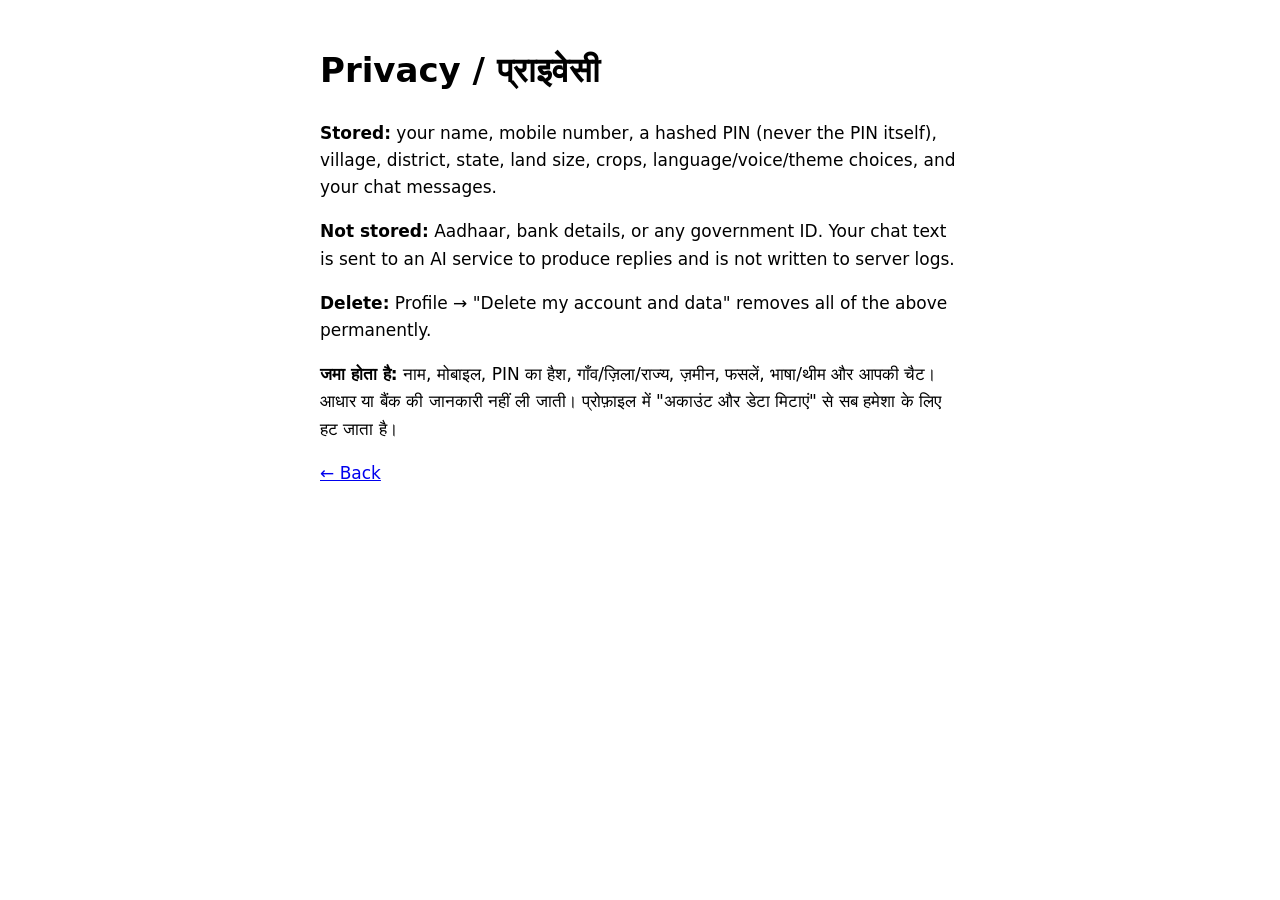
<file: static/privacy.html>
<!doctype html><html lang="en"><head><meta charset="utf-8"><meta name="viewport" content="width=device-width,initial-scale=1"><title>Privacy</title>
<style>body{font:17px/1.6 system-ui,"Noto Sans Devanagari",sans-serif;max-width:640px;margin:auto;padding:20px}</style></head><body>
<h1>Privacy / प्राइवेसी</h1>
<p><b>Stored:</b> your name, mobile number, a hashed PIN (never the PIN itself), village, district, state, land size, crops, language/voice/theme choices, and your chat messages.</p>
<p><b>Not stored:</b> Aadhaar, bank details, or any government ID. Your chat text is sent to an AI service to produce replies and is not written to server logs.</p>
<p><b>Delete:</b> Profile → "Delete my account and data" removes all of the above permanently.</p>
<p><b>जमा होता है:</b> नाम, मोबाइल, PIN का हैश, गाँव/ज़िला/राज्य, ज़मीन, फसलें, भाषा/थीम और आपकी चैट। आधार या बैंक की जानकारी नहीं ली जाती। प्रोफ़ाइल में "अकाउंट और डेटा मिटाएं" से सब हमेशा के लिए हट जाता है।</p>
<p><a href="/">← Back</a></p></body></html>
</file>
